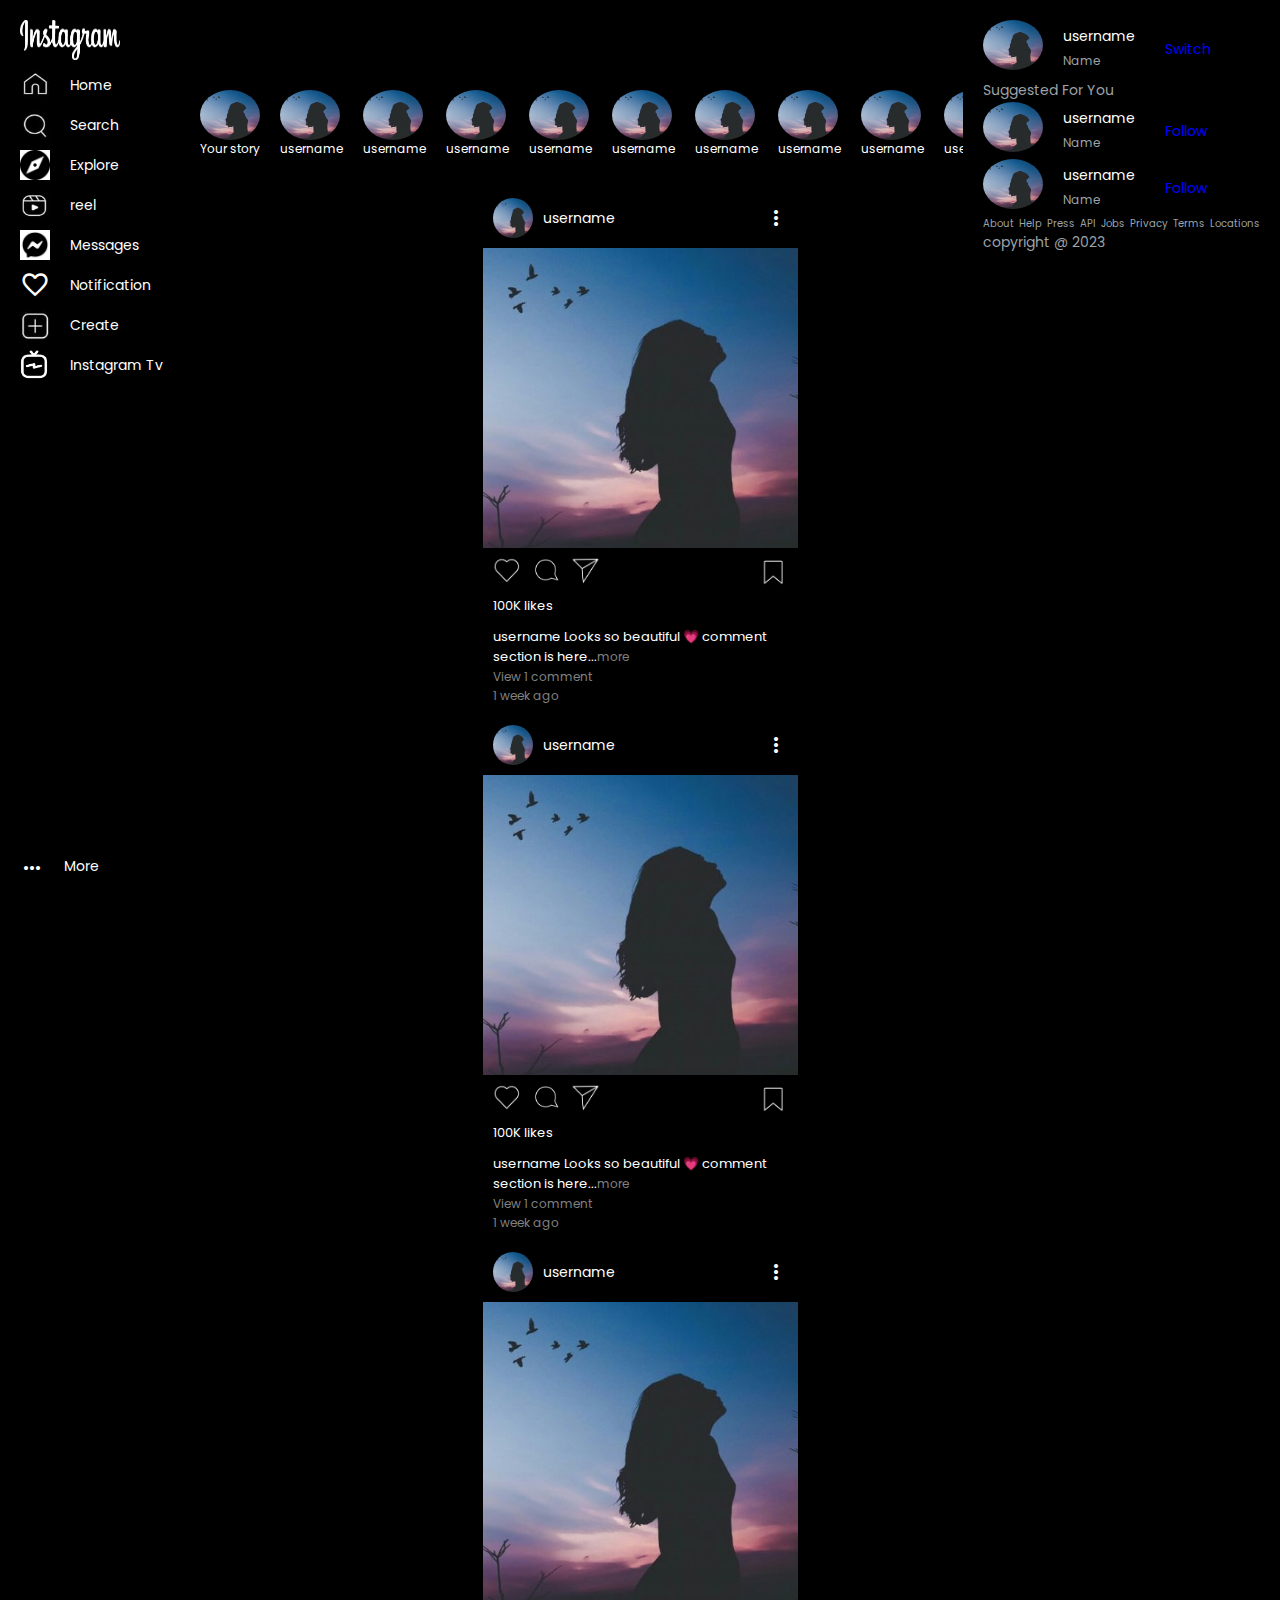
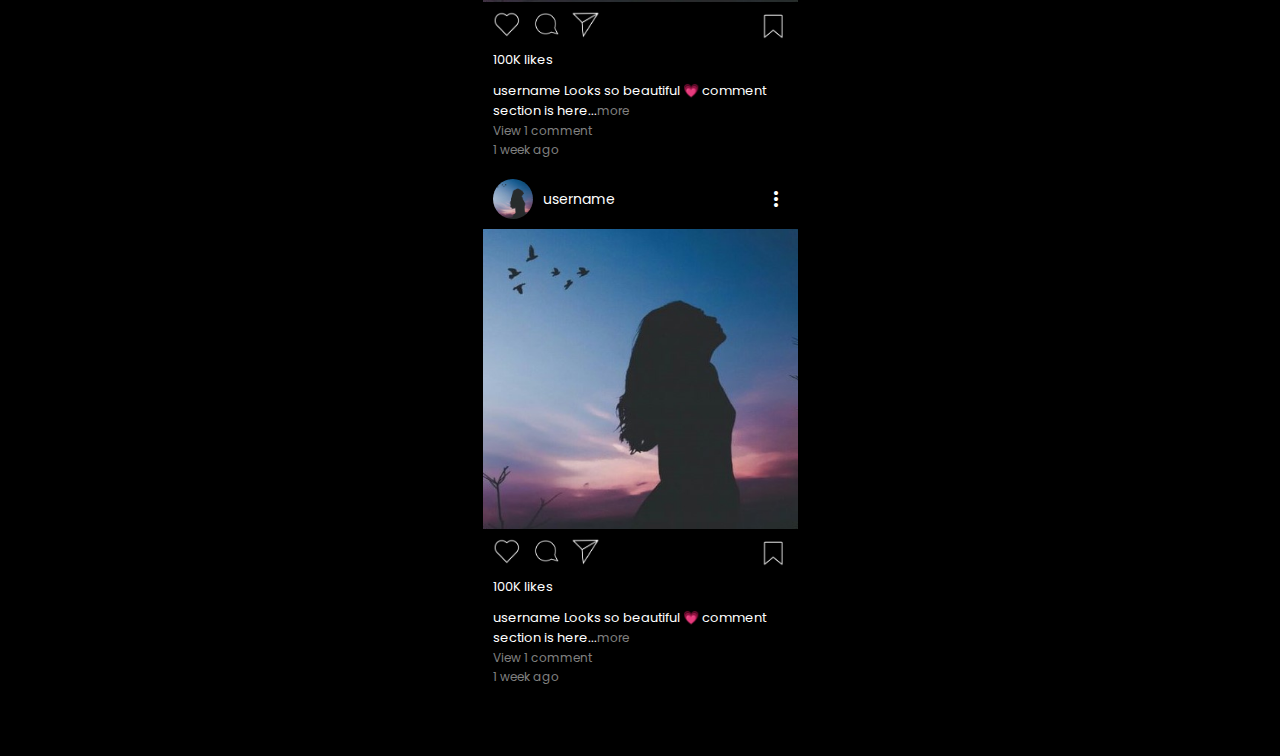
<file: index.html>
<!DOCTYPE html>
<html lang="en">
<head>
    <meta charset="UTF-8">
    <meta http-equiv="X-UA-Compatible" content="IE=edge">
    <meta name="viewport" content="width=device-width, initial-scale=1.0">
    <title>Instagram</title>
    <link rel="preconnect" href="https://fonts.googleapis.com">
<link rel="preconnect" href="https://fonts.gstatic.com" crossorigin>
<link href="https://fonts.googleapis.com/css2?family=Dancing+Script:wght@700&family=Inter:wght@100;200;300;400;500;600;700;800;900&family=Poppins:ital,wght@0,100;0,200;0,300;0,400;0,500;1,200;1,300;1,500&display=swap" rel="stylesheet">
<link rel="stylesheet" href="https://fonts.googleapis.com/css2?family=Material+Symbols+Outlined:opsz,wght,FILL,GRAD@48,400,0,0" />
<link rel="stylesheet" href="./index.css">
<link rel="icon" href="./Instagram-Icon.png " type="image/x-icon">
</head>
<body>
    <header>
        <div class="left-nav">
            
          <img class="logo" src="./instagram-logo.png">
<div id="arrow-click">
<span class="material-symbols-outlined down-arrow" onclick="expandMore()">
    expand_more
    </span>
</div> 
    <div class="hidden">
        <div class="followers">
            <p style="background-color: rgb(61, 56, 56);">Following</p>
            <span style="background-color: rgb(61, 56, 56);" class="material-symbols-outlined">
                group
                </span>
        </div>
        <div  class="followers">
            <p style="background-color: rgb(61, 56, 56);">Favorites</p>
            <span style="background-color: rgb(61, 56, 56);" class="material-symbols-outlined">
                star
                </span>
        </div> 
        </div>
</div>
 

<div class="right">
<span class="material-symbols-outlined icon">
    favorite
    </span>
   <img class="message" src="./message.png">
</div>
</header>
<section class="stories">
    <div class="profile">
        <img class="profile-pic"src="./profile.jpg">
        <span>Your story</span>
        
    </div>

    <div class="profile">
        <img class="profile-pic"src="./profile.jpg">
        <span>username</span>
    </div>
    <div class="profile">
        <img class="profile-pic"src="./profile.jpg">
        <span>username</span>
    </div>
    <div class="profile">
        <img class="profile-pic"src="./profile.jpg">
        <span>username</span>
    </div>
    <div class="profile">
        <img class="profile-pic"src="./profile.jpg">
        <span>username</span>
    </div>
    <div class="profile">
        <img class="profile-pic"src="./profile.jpg">
        <span>username</span>
    </div>
    <div class="profile">
        <img class="profile-pic"src="./profile.jpg">
        <span>username</span>
    </div>
    <div class="profile">
        <img class="profile-pic"src="./profile.jpg">
        <span>username</span>
    </div>
    <div class="profile">
        <img class="profile-pic"src="./profile.jpg">
        <span>username</span>
    </div>
    <div class="profile">
        <img class="profile-pic"src="./profile.jpg">
        <span>username</span>
    </div>
    <div class="profile">
        <img class="profile-pic"src="./profile.jpg">
        <span>username</span>
    </div>
    <div class="profile">
        <img class="profile-pic"src="./profile.jpg">
        <span>username</span>
    </div>
    <div class="profile">
        <img class="profile-pic"src="./profile.jpg">
        <span>username</span>
    </div>
    <div class="profile">
        <img class="profile-pic"src="./profile.jpg">
        <span>username</span>
    </div>
</section>
  
<section class="body">

<section class="menu">

    <div class="gap">
        <img  class="logo"src="./instagram-logo.png">
    <div class="Notification">
        <img src="./home.jpg">
    <a href="./profie-index.html"> Home</a>
    </div>
    <div  class="Notification">
        <img src="./search.jpg">
    <a href="#"> Search</a>
    </div>
    <div  class="Notification">
        <img class="message"src="./explore.jpg">
    <a href="#"> Explore</a>
    </div>
    <div  class="Notification">
        <img src="./plus.jpg">
    <a href="#"> reel</a>
</div>
<div  class="Notification">
    <img class="message"src="./message1.png">
    <a href="#"> Messages</a>
</div>
<div  class="Notification">
    <span class="material-symbols-outlined icon">
        favorite
        </span>
    <a href="#"> Notification</a>
    </div>
    <div  class="Notification">
        <img src="./reel.jpg">
    <a href="#">Create</a>
    </div>
    <div  class="Notification">
        <img class="message" src="./tv.png">
    <a href="#">Instagram Tv</a>
</div>
</div>
    <div class="more">
        <span class="material-symbols-outlined">
            more_horiz
            </span>
    <a href="#">More</a>
    </div>
</section>


<section class="post">

    <div class="posts">
        <div class="heading">
            <div class="inner">
            <img  class="profile-pic-1" src="./profile.jpg">
            <span>username</span>
            </div>
            <span class="material-symbols-outlined">
                more_vert
                </span>
        </div>
        <div>
        <img class="img" src="./profile.jpg">
       </div>
       <div class="reaction">
       <div class="info">
            <img  class="message" src="./heart.jpg">
            <img  class="message" src="./comment-1.jpg">
            <img   class="message"  src="./share.jpg">
        </div>
                <div class="save">
               <img  class="message" src="./save.jpg">
                </div>
      
       </div>
       <span class="likes">100K likes</span>
       <div class="likes">
        <p>username Looks so beautiful &#128151 comment section is here...<span class="comment">more</span></p>
        <span class="comment">View 1 comment</span>
        <p class="comment">1 week ago</p>
       </div>
    </div>
    <div class="posts">
        <div class="heading">
            <div class="inner">
            <img  class="profile-pic-1" src="./profile.jpg">
            <span>username</span>
            </div>
            <span class="material-symbols-outlined">
                more_vert
                </span>
        </div>
        <div>
        <img class="img" src="./profile.jpg">
       </div>
       <div class="reaction">
       <div class="info">
            <img  class="message" src="./heart.jpg">
            <img  class="message" src="./comment-1.jpg">
            <img   class="message"  src="./share.jpg">
        </div>
                <div class="save">
               <img  class="message" src="./save.jpg">
                </div>
      
       </div>
       <span class="likes">100K likes</span>
       <div class="likes">
        <p>username Looks so beautiful &#128151 comment section is here...<span class="comment">more</span></p>
        <span class="comment">View 1 comment</span>
        <p class="comment">1 week ago</p>
       </div>
    </div>
    <div class="posts">
        <div class="heading">
            <div class="inner">
            <img  class="profile-pic-1" src="./profile.jpg">
            <span>username</span>
            </div>
            <span class="material-symbols-outlined">
                more_vert
                </span>
        </div>
        <div>
        <img class="img" src="./profile.jpg">
       </div>
       <div class="reaction">
       <div class="info">
            <img  class="message" src="./heart.jpg">
            <img  class="message" src="./comment-1.jpg">
            <img   class="message"  src="./share.jpg">
        </div>
                <div class="save">
               <img  class="message" src="./save.jpg">
                </div>
      
       </div>
       <span class="likes">100K likes</span>
       <div class="likes">
        <p>username Looks so beautiful &#128151 comment section is here...<span class="comment">more</span></p>
        <span class="comment">View 1 comment</span>
        <p class="comment">1 week ago</p>
       </div>
    </div>
    <div class="posts">
        <div class="heading">
            <div class="inner">
            <img  class="profile-pic-1" src="./profile.jpg">
            <span>username</span>
            </div>
            <span class="material-symbols-outlined">
                more_vert
                </span>
        </div>
        <div>
        <img class="img" src="./profile.jpg">
       </div>
       <div class="reaction">
       <div class="info">
            <img  class="message" src="./heart.jpg">
            <img  class="message" src="./comment-1.jpg">
            <img   class="message"  src="./share.jpg">
        </div>
                <div class="save">
               <img  class="message" src="./save.jpg">
                </div>
      
       </div>
       <span class="likes">100K likes</span>
       <div class="likes">
        <p>username Looks so beautiful &#128151 comment section is here...<span class="comment">more</span></p>
        <span class="comment">View 1 comment</span>
        <p class="comment">1 week ago</p>
       </div>
    </div>
</section>
<section class="right-nav">
    <div class="account">
       <div>
        <img class="profile-pic"src="./profile.jpg">
       </div>
       <div class="acc-switch">
        <div>
        <p>username</p>
        <span>Name</span>
        </div>
        <div>
        <a href="#">Switch</a>
        </div>
        </div>
    </div>
    <span class="Suggested">Suggested For You</span>
    <div class="account">
        <div>
         <img class="profile-pic"src="./profile.jpg">
        </div>
        <div class="acc-switch">
        <div>
         <p>username</p>
         <span>Name</span>
         </div>
         <div>
            <a href="#">Follow</a>
            </div>
        </div>
     </div>
     <div class="account">
        <div>
         <img class="profile-pic"src="./profile.jpg">
        </div>
        <div class="acc-switch">
        <div>
         <p>username</p>
         <span>Name</span>
         </div>
         <div>
            <a href="#">Follow</a>
            </div>
        </div>
     </div>
    <ul class="list">
        <li>About
         <li> Help</li>   
          <li> Press</li>  
           <li>API</li> 
           <li>Jobs</li> 
           <li> Privacy</li>
           <li>Terms</li> 
           <li> Locations</li>
    </ul>
    <p class="Suggested">copyright @ 2023</p>
</section>
</div>
</section>

<div>
    <div class="footer">
        <div>
        <img class="message" src="./home.jpg">
    </div>
    <div>
        <img class="message" src="./search.jpg">
        </div>
        <div>
        <img class="message" src="./reel.jpg">
        </div>
        <div>
        <img class="message"src="./plus.jpg">
        </div>
        <div>
        
        <a href="./profie-index.html">
            <img class="home" src="./profile.jpg">
        </a>
        </div>
    </div>
</div>
<link src="./script.js">
</body>
</html>
</file>
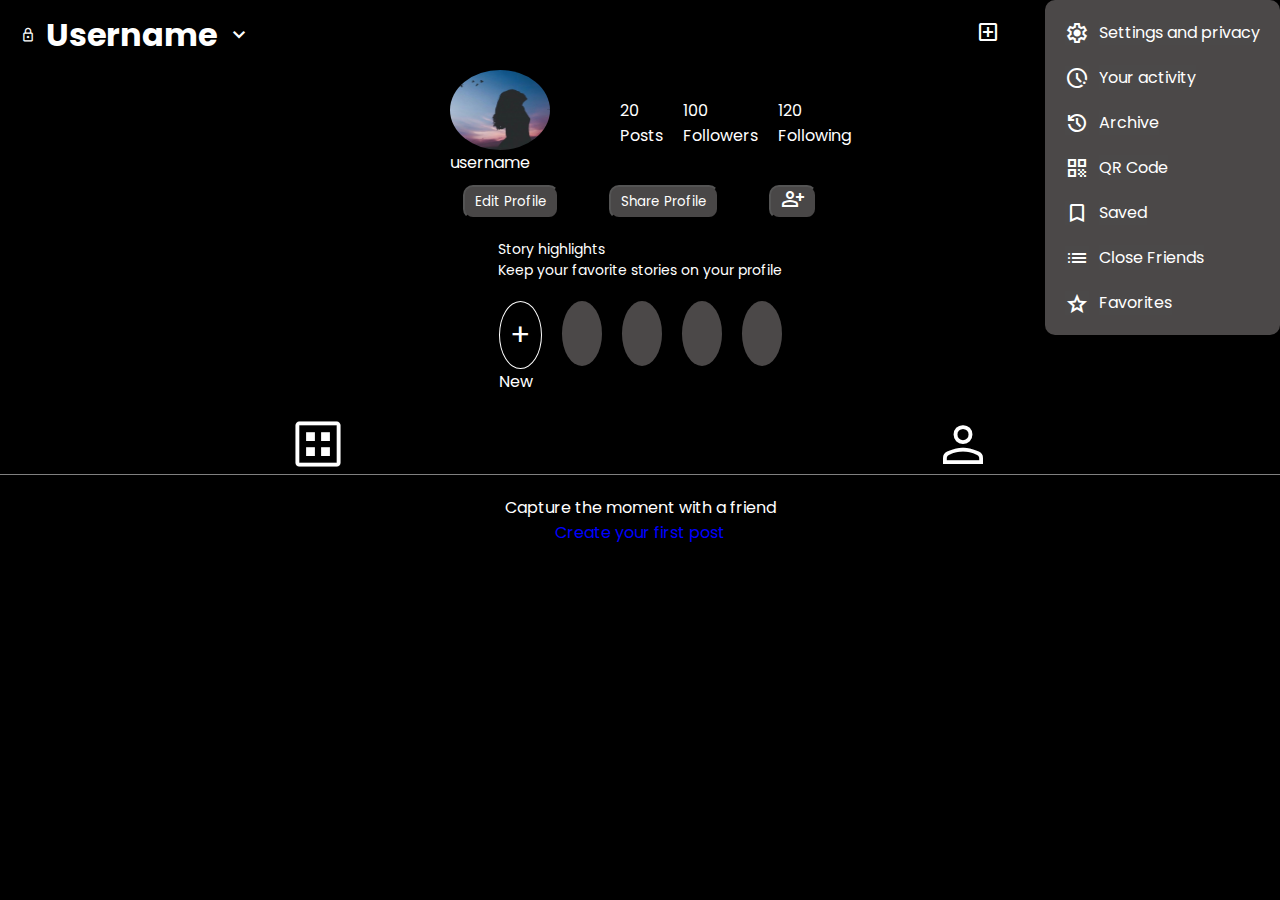
<file: profie-index.html>
<!DOCTYPE html>
<html lang="en">
<head>
    <meta charset="UTF-8">
    <meta http-equiv="X-UA-Compatible" content="IE=edge">
    <meta name="viewport" content="width=device-width, initial-scale=1.0">
    <title>Profile-page</title>
    <link rel="stylesheet" href="https://fonts.googleapis.com/css2?family=Material+Symbols+Outlined:opsz,wght,FILL,GRAD@48,400,0,0" />
    <link rel="preconnect" href="https://fonts.googleapis.com">
    <link rel="preconnect" href="https://fonts.gstatic.com" crossorigin>
    <link rel="stylesheet" href="./profile.css">
    <link rel="icon" type="image/x-icon" href="./Instagram-Icon.png">
    <link href="https://fonts.googleapis.com/css2?family=Dancing+Script:wght@700&family=Inter:wght@100;200;300;400;500;600;700;800;900&family=Poppins:ital,wght@0,100;0,200;0,300;0,400;0,500;1,200;1,300;1,500&display=swap" rel="stylesheet">
</head>
<body>
    <header>
        <nav>
            <div class="nav-left">
                <span class="material-symbols-outlined lock">
                    lock
                    </span>
                    <h1>Username</h1>
                    <span class="material-symbols-outlined">
                        expand_more
                        </span>
            </div>
            <div class="nav-right">
                    <span class="material-symbols-outlined">
                        add_box
                        </span>
                        <div id="button">
                        <span class="material-symbols-outlined icon" >
                            menu
                            </span>
                        </div>
                            <div class="menu" id="mainListDiv">
                                <div class="menu-inner">
                                    <span class="material-symbols-outlined">
                                        settings
                                        </span>
                                        <span>Settings and privacy</span>
                                </div>
                                <div class="menu-inner">
                                    <span class="material-symbols-outlined">
                                        pace
                                        </span>
                                        <span>Your activity</span>
                                </div>
                                <div class="menu-inner">
                                    <span class="material-symbols-outlined">
                                        history
                                        </span>
                                        <span>Archive</span>
                                </div>
                                <div class="menu-inner">
                                    <span class="material-symbols-outlined">
                                        qr_code
                                        </span>
                                        <span>QR Code</span>
                                </div>
                                <div class="menu-inner">
                                    <span class="material-symbols-outlined">
                                        bookmark
                                        </span>
                                        <span>Saved</span>
                                </div>
                                <div class="menu-inner">
                                    <span class="material-symbols-outlined">
                                        list
                                        </span>
                                        <span>Close Friends</span>
                                </div>
                                <div class="menu-inner">
                                    <span class="material-symbols-outlined">
                                        star
                                        </span>
                                        <span>Favorites</span>
                                </div>
                            </div>
                            
            </div>
            <!-- <div class="menu">
                <div class="menu-inner">
                    <span class="material-symbols-outlined">
                        settings
                        </span>
                        <span>Settings and privacy</span>
                </div>
                <div class="menu-inner">
                    <span class="material-symbols-outlined">
                        pace
                        </span>
                        <span>Your activity</span>
                </div>
                <div class="menu-inner">
                    <span class="material-symbols-outlined">
                        history
                        </span>
                        <span>Archive</span>
                </div>
                <div class="menu-inner">
                    <span class="material-symbols-outlined">
                        qr_code
                        </span>
                        <span>QR Code</span>
                </div>
                <div class="menu-inner">
                    <span class="material-symbols-outlined">
                        bookmark
                        </span>
                        <span>Saved</span>
                </div>
                <div class="menu-inner">
                    <span class="material-symbols-outlined">
                        list
                        </span>
                        <span>Close Friends</span>
                </div>
                <div class="menu-inner">
                    <span class="material-symbols-outlined">
                        star
                        </span>
                        <span>Favorites</span>
                </div>
            </div> -->
        </nav>
    </header>
        <!-- <div class="menu">
            <div class="menu-inner">
                <span class="material-symbols-outlined">
                    settings
                    </span>
                    <span>Settings and privacy</span>
            </div>
            <div class="menu-inner">
                <span class="material-symbols-outlined">
                    pace
                    </span>
                    <span>Your activity</span>
            </div>
            <div class="menu-inner">
                <span class="material-symbols-outlined">
                    history
                    </span>
                    <span>Archive</span>
            </div>
            <div class="menu-inner">
                <span class="material-symbols-outlined">
                    qr_code
                    </span>
                    <span>QR Code</span>
            </div>
            <div class="menu-inner">
                <span class="material-symbols-outlined">
                    bookmark
                    </span>
                    <span>Saved</span>
            </div>
            <div class="menu-inner">
                <span class="material-symbols-outlined">
                    list
                    </span>
                    <span>Close Friends</span>
            </div>
            <div class="menu-inner">
                <span class="material-symbols-outlined">
                    star
                    </span>
                    <span>Favorites</span>
            </div>
        </div> -->
         <section id="profile">
            <div class="user">
            <div class="profile">
                <img class="profile-pic"src="./profile.jpg">
                <span>username</span>
            </div>
            </div>
            <div class="user"> 
                <div class="post">
                  <span>20</span>
                  <span>Posts</span>
                </div>
                <div class="post">
                    <span>100</span>
                    <span>Followers</span>
                </div>

                <div class="post">
                    <span>120</span>
                    <span>Following</span>
                </div>
            </div>
           
        </section> 
        <section>
            <div class="btn">
                <button>Edit Profile</button>
                <button>Share Profile</button>
                <button><span class="material-symbols-outlined">
                    person_add
                    </span></button>
            </div>
        </section>
        <section class="center">
        <div><p>Story highlights</p>
        <p>Keep your favorite stories on your profile</p></div>
   
    <div class="stories">
        <div id="plus">
        <span class=" plus">
            +
            </span>
            <span>New</span>
        </div>
    <span class="empty">

    </span>
    <span class="empty"></span>
    <span class="empty"></span>
    <span class="empty"></span>
   </div>
  
</section>

<div class="img">
    <span class="material-symbols-outlined">
        dataset
        </span>
        <span class="material-symbols-outlined">
            person
            </span>
</div>
<div class="footer">
    <p>Capture the moment with a friend</p>
    <span>Create your first post</span>
</div>
<script src="./script.js"></script>
</body>
</html>
</file>
<file: index.css>
*{
  
font-family: 'Poppins', sans-serif;

    background-color: black;
    color:white;
    margin:0;
    padding:0px;
    border:0px;
}
img{
    cursor: pointer;
}
.logo{
    width:100px;
    height:40px;
    cursor: pointer;
}
.message{
    background-color: white;
    width:30px;
    height:30px;
}
a{
    text-decoration: none;
    font-size: 14px;
}
.icon{
    font-size: 30px;
    cursor: pointer;
}
header{
    /* display:none; */
    display:flex;
    justify-content: space-between;
    padding:10px;
    align-items: center;
}
.Notification{
     display:flex;
     gap:20px;
    text-align: center;
    align-items: center;
}
.Notification img{
    width:30px;
    height:30px
}
.menu{
    display:flex;
    flex-direction: column;
   text-align: center;
    gap:20px;
    position: fixed;
    left:0;
    bottom:0;
   top:0px;
    padding: 20px;
    justify-content: space-between;
    
}
.gap{
    display:flex;
    flex-direction: column;
    gap:10px
}
.hidden{
    display:flex;
   
    visibility: hidden;
    flex-direction: column;
    gap:10px;
   
    background-color: rgb(61, 56, 56);
    cursor: pointer;
    
}
.account{
    display: flex;
    align-items: center;
    gap:20px
}
.stories::-webkit-scrollbar{
    display: none;
}
.account  p{
    font-size: 14px;
}
.account span{
    color:#9da3a8;
    font-size: 12px;
}
.Suggested{
   color: #9da3a8;
   font-size: 14px;
}
.list{
   
    display: flex;
   list-style-type: none;
   gap:5px
   
}
.list li{
   color:#9da3a8;
   font-size: 10px;
}
.followers{
   background-color: rgb(61, 56, 56);
   display:flex;
   gap:10px;
}
.body{
    display:flex;
    justify-content: space-evenly;
    gap:150px;
    
    padding:20px;
   
   
   
}
.right-nav{
   position: absolute;
   right:0px;
   top:0px;
   padding:20px;
   
}


.follower > p{
    background-color: rgb(77, 74, 74);;
}
h1{
    font-size: 40px;
    font-weight: 600;
    font-family: 'Dancing Script', cursive;
}
.left-nav{
    display:flex;
    
}
.down-arrow{
    font-size: 30px;
    padding-top:10px;
    cursor: pointer;
    position: absolute;
}
.profile-pic{
    border-radius: 50%;
    width:60px;
    height:50px;
  
}
.profile{
    display:flex;
    flex-direction: column;
}
.stories{
    display:flex;
    gap:20px;
   padding:10px;
    align-items: center;
    justify-content:flex-start;
    position: relative;
    overflow-x: scroll;
    padding-left:200px;
}
.profile > span{
    font-size: 12px;;
}
.heading{
    display:flex;
    align-items: center;
    justify-content: space-between;
  margin:10px;
  /* border:2px solid white; */
}
.inner{
    display: flex;
    /* flex-direction: column; */
    align-items: center;
    gap:10px;
    font-size: 14px;
}
.posts{
    width:315px;
    /* height:300px; */
    /* margin:20px; */
  /* border:1px solid red; */
}
 
.profile-pic-1{
    width:40px;
    height:40px;
    border-radius: 50%;
}
.img{
    width:315px;
    height:300px
}
.info{
    display: flex;
    width:30px;
    height:30px;
    align-items: center;
    gap:10px;
   
}
.reaction{
    display:flex;
    justify-content: space-between;
    /* border:2px solid pink; */
    padding:0px 10px
}

.comment{
    color:gray;
    font-size: 12px;;
}
.likes{
    font-size: 13px;;
    padding:10px;
}
.post{
   
   margin-bottom:40px;
   /* border:2px solid green; */
    gap:20px;
    /* padding:10px; */
}
.home{
    border-radius: 50%;
    width:30px;
    height:30px;
}
.footer{
    display: none !important;
    display:flex;
    justify-content: space-between;
    align-items: center;
    width:100%;
    gap:20%;
    align-items: center;
    position: fixed;
    bottom:0px;
    left:0px;
    right:0px;
  
}
.more{
    display:flex;
    justify-content: flex-start;
    gap:20px
}
.acc-switch  a{
  text-decoration: none;
  color:blue;
}
.acc-switch{
    display: flex;
    align-items: center;
    justify-content: space-between;
    gap:30px
}
/* .right{
    /* border:1px solid red; 
} */
@media only screen and (max-width:950px) and (min-width:500px){
  
  .menu{
    display:none !important
  }
   .right-nav{
      display:none !important
   }
   .footer{
    display:inline-flex !important;
    justify-content: space-between;
    align-items: center;
   
   gap:40px;
   padding-right:10px;
    
   }
   .stories{
    padding-left:20px;
   }
  
}
@media only screen and (max-width:500px) and (min-width:200px){

    .menu{
        display:none !important
      }
       .right-nav{
          display:none !important
       }
       .footer{
        display:flex !important;
        justify-content: center;
        gap:30px;
        align-items: center;
    
       
        
       }
       .posts{
        display: flex;
        flex-direction: column;
        /* align-items: center; */
        padding:10px;
       }
       .right{
        display: flex;
       }
       header{
        display: flex;
        justify-content: space-between;
        
        align-items: center;
       }
       .likes{
         padding-left:20px;
       }
       .stories{
        padding-left:15px;
       }
      
    }
    .dark_mode:focus body{
           background-color: white;
           color:black
    }
</file>
<file: profile.css>
*{
    padding:0;
    margin:0;
   

font-family: 'Poppins', sans-serif;
background-color: black;
color:white;
}
.nav-left{
    display: flex;
    justify-content: space-between;
    
    height:30px;
    align-items: center;
    gap:10px;
}
.lock{
    font-size: 16px;
}
nav{
    display: flex;
     justify-content: space-between; 
  
    padding: 20px;
    
   
}
.nav-right{
    display:flex;
    gap:10px;
    padding-right:250px;
}

.profile-pic{
    border-radius: 50%;
    width:100px;
    height:80px;
}
.profile{
    display:flex;
    flex-direction: column;
    padding: 0px 20px;
}
.user{
    display:flex;
    justify-content: space-between;
    gap:20px;
    
}
.icon{
    display:none !important;
}
.menu{
    display:flex;
    flex-direction: column;
    gap:20px;
    background-color: rgb(75, 72, 72);
    padding:20px;
    border-radius: 10px;
    cursor: pointer;
    position: fixed;
    top:0px;
    right:0px
}
.menu-inner{
    display:flex;
    align-items: center;
    gap:10px;
    background-color: rgb(75, 72, 72);
}
.menu span{
    background-color: rgb(75, 73, 73);
}
.post{
    display:flex;
    flex-direction: column;
}
#profile{
    display:flex;
    justify-content: center;
    gap:50px;
   
    align-items: center;
   
   
}
.btn{
    display:flex;
    justify-content: center;
    gap:50px;
    margin-top:10px;
}
.btn button{
    background-color: rgb(73, 71, 71);
    border-radius: 10px;
    padding:0px 10px;
}
.btn span{
    background-color: rgb(73, 71, 71);
}
.plus{
   font-size: 30px;
  border:1px solid white;
   border-radius: 50%;
  padding:10px;
   text-align: center;
   cursor: pointer;
   
}
/* #plus > span{
    font-size: 14px;;
} */
.empty{
    background-color: rgb(75, 72, 72);
    border-radius: 50%;
   padding:20px;
   height:25px;
    
}
.stories{
    display:flex;
    
    gap:20px;
}
#plus{
    display:flex;
    flex-direction: column;
   
}
.center{
    display: flex;
    flex-direction: column;
    justify-content: center;
   align-items: center;
    padding:20px;
    gap:20px;
}
.center p {
    font-size: 14px;;
}
.img > span{
    font-size: 60px;


}
.img{
    display:flex;
    justify-content: space-around;
    gap:50px;
    padding:0px 20px;
    border-bottom:1px solid gray;


}
.material-symbols-outlined{
    cursor: pointer;
}
.footer{
    text-align: center;
    margin:20px;

}
.footer span{
    color:blue;

}
@media screen and (max-width:800px) and (min-width:100px){
    .menu{
        display:none !important
    }
    .icon{
        display:inline-block !important
    }
    .nav-right{
        display:flex;
        gap:10px;
        padding:10px;
    }
    body{
        font-size: 12px;;
    }
    #profile{
        gap:10px;
    }
    .profile-pic{
        width:50px;
        height:50px;
    }
    .img span{
        font-size: 30px;;
    }
    .user{
        display:flex;
        gap:10px;
    }
    .empty{
       
        border-radius: 50%;
       padding:10px;
       height:25px;
        
    }
    .plus{
        font-size: 20px;
       border:1px solid white;
        border-radius: 50%;
       padding:5px;
        text-align: center;
        cursor: pointer;
        
     }
     button{
        font-size: 14px;
        border-radius: 10px;
     }
     button span{
        font-size: 15px !important;
     }
     .btn{
        display:flex;
        gap:10px;
     }
      .icon:focus + .menu{
        display:inline-block !important
     }
   
}
</file>
